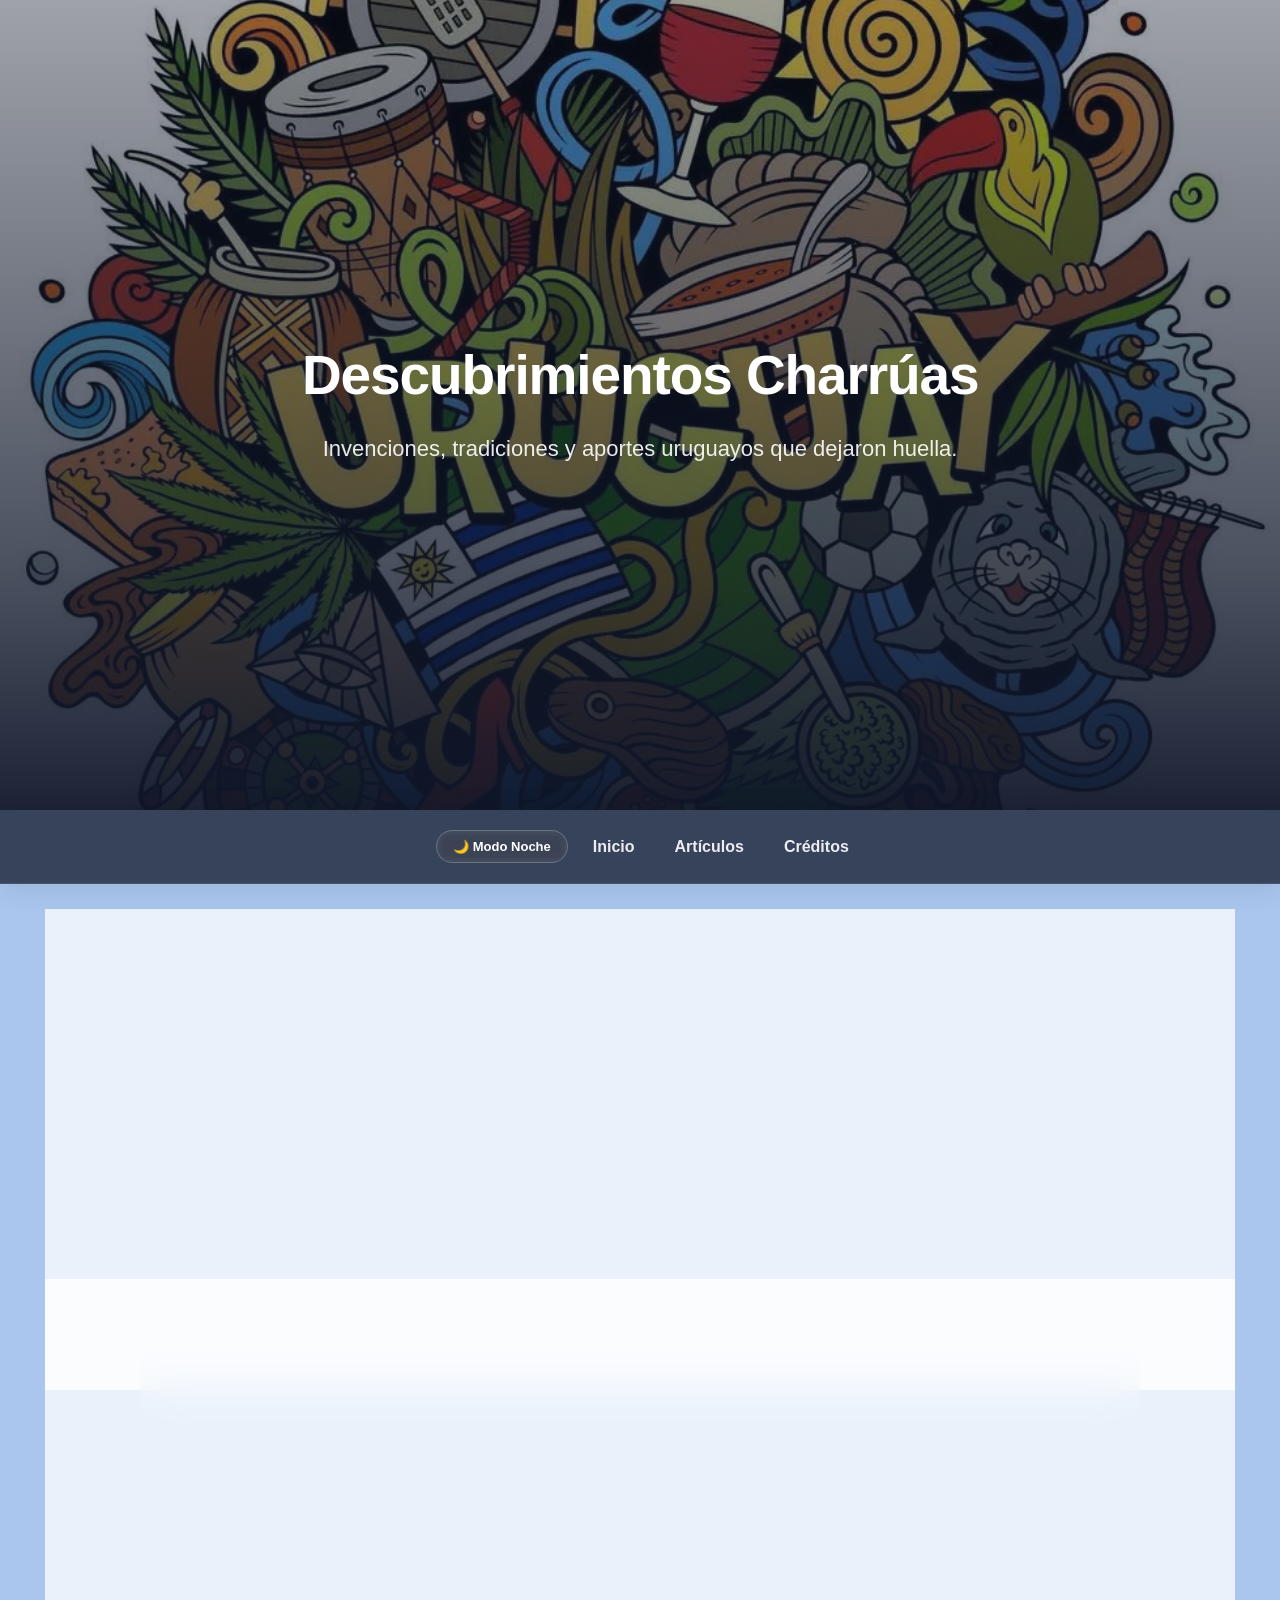
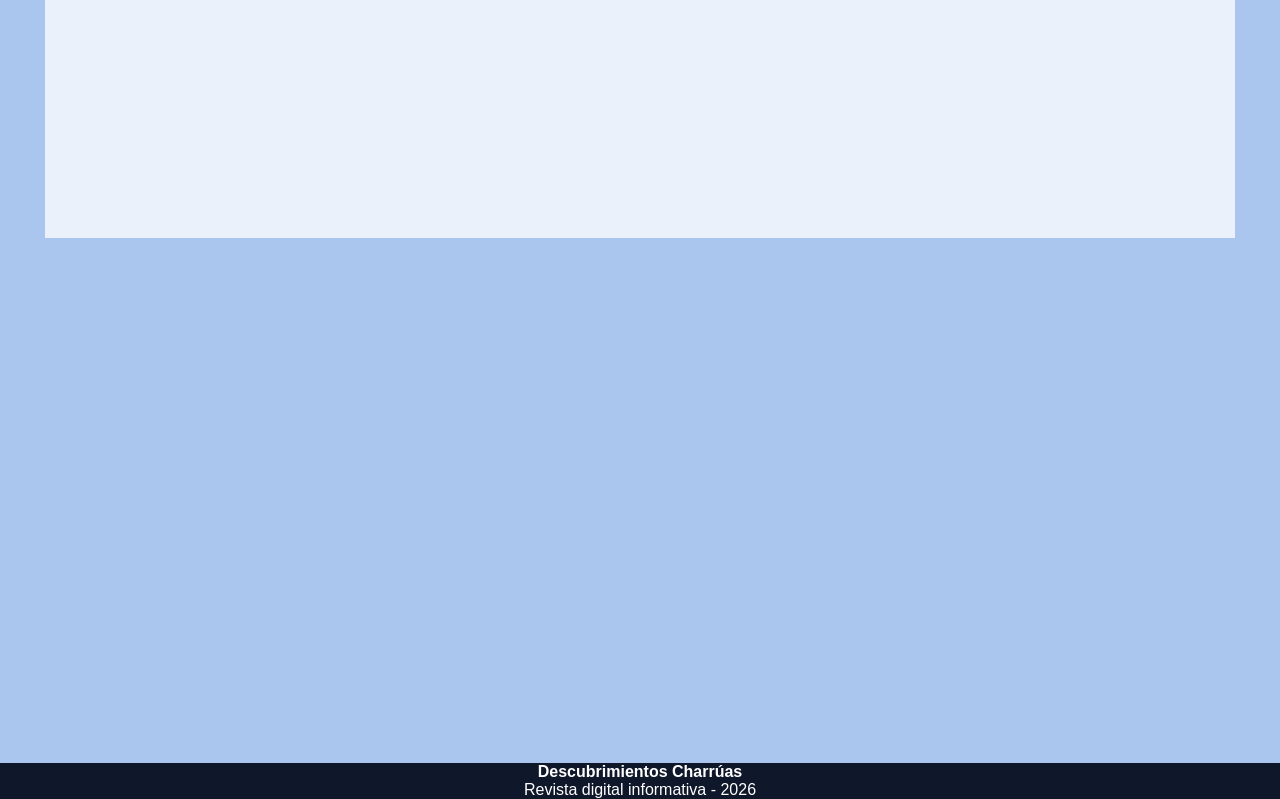
<file: index.html>
<!DOCTYPE html>
<html lang="es">
<head>
  <meta charset="UTF-8">
  <meta name="viewport" content="width=device-width, initial-scale=1.0">
  <title>Descubrimientos Charrúas</title>
  <link rel="stylesheet" href="style.css">
</head>
<body>

<header class="portada">
  <div class="oscuro">
    <h1>Descubrimientos Charrúas</h1>
    <p>Invenciones, tradiciones y aportes uruguayos que dejaron huella.</p>
  </div>
</header>

<nav>
  <button id="btn-modo">🌙 Modo Noche</button>
  <a href="#inicio">Inicio</a>
  <a href="#articulos">Artículos</a>
  <a href="#creditos">Créditos</a>
</nav>

<main id="inicio">

  <section class="presentacion">
    <h2>Revista digital</h2>
    <p>
      Uruguay es un país pequeño en territorio, pero grande en historia, cultura e innovación.
      En esta revista digital investigamos el origen de cuatro aportes vinculados a nuestra identidad:
      el SUN, el fútbol de salón, la vuelta olímpica y el chivito como símbolo de la gastronomía uruguaya.
    </p>
  </section>

  <section class="indice">
    <h2>Índice</h2>
    <ol>
      <li>El SUN: un invento uruguayo presente en muchos hogares.</li>
      <li>Fútbol de salón: un deporte nacido en Uruguay.</li>
      <li>La vuelta olímpica: una tradición uruguaya que recorrió el mundo.</li>
      <li>Gastronomía uruguaya: el origen del chivito.</li>
    </ol>
  </section>

  <section id="articulos" class="tarjetas">

    <article class="tarjeta">
      <img src="img/sun.jpeg" alt="Calentador de agua SUN">
      <div>
        <h2>El SUN</h2>
        <p>Un calentador de agua creado por el uruguayo Carlos Caggiani.</p>
        <a href="articulos/sun.html">Leer artículo</a>
      </div>
    </article>

    <article class="tarjeta">
      <img src="img/futbol.jpeg" alt="Fútbol de salón">
      <div>
        <h2>Fútbol de salón</h2>
        <p>Un deporte creado en Montevideo por Juan Carlos Ceriani.</p>
        <a href="articulos/futbol-salon.html">Leer artículo</a>
      </div>
    </article>

    <article class="tarjeta">
      <img src="img/olimpica.jpeg" alt="Vuelta olímpica">
      <div>
        <h2>La vuelta olímpica</h2>
        <p>Una celebración deportiva de origen uruguayo.</p>
        <a href="articulos/vuelta-olimpica.html">Leer artículo</a>
      </div>
    </article>

    <article class="tarjeta">
      <img src="img/chivito.jpeg" alt="Chivito uruguayo">
      <div>
        <h2>Gastronomía uruguaya</h2>
        <p>El origen del chivito, uno de los platos más representativos del país.</p>
        <a href="articulos/gastronomia.html">Leer artículo</a>
      </div>
    </article>

  </section>

</main>

<footer id="creditos">
  <p><strong>Descubrimientos Charrúas</strong></p>
  <p>Revista digital informativa - 2026</p>
</footer>

<script src="script.js"></script>
</body>
</html>
</file>
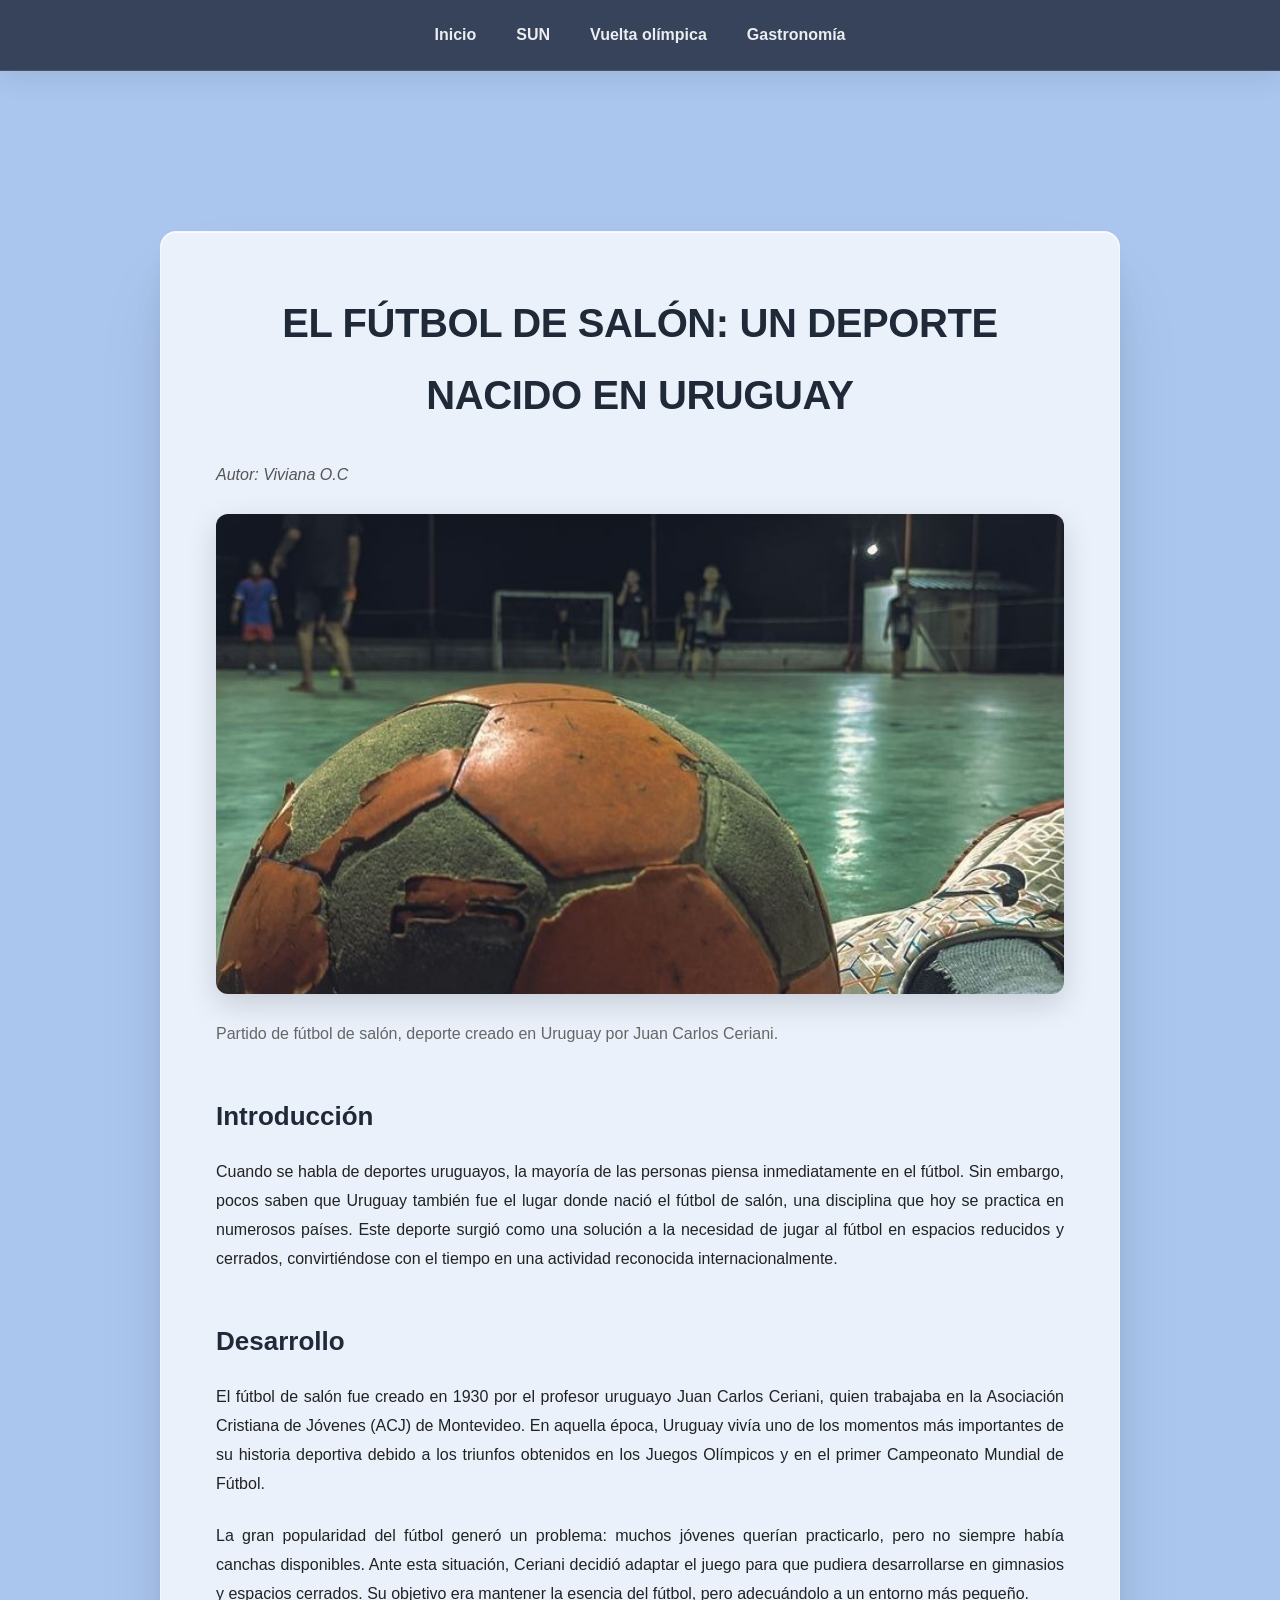
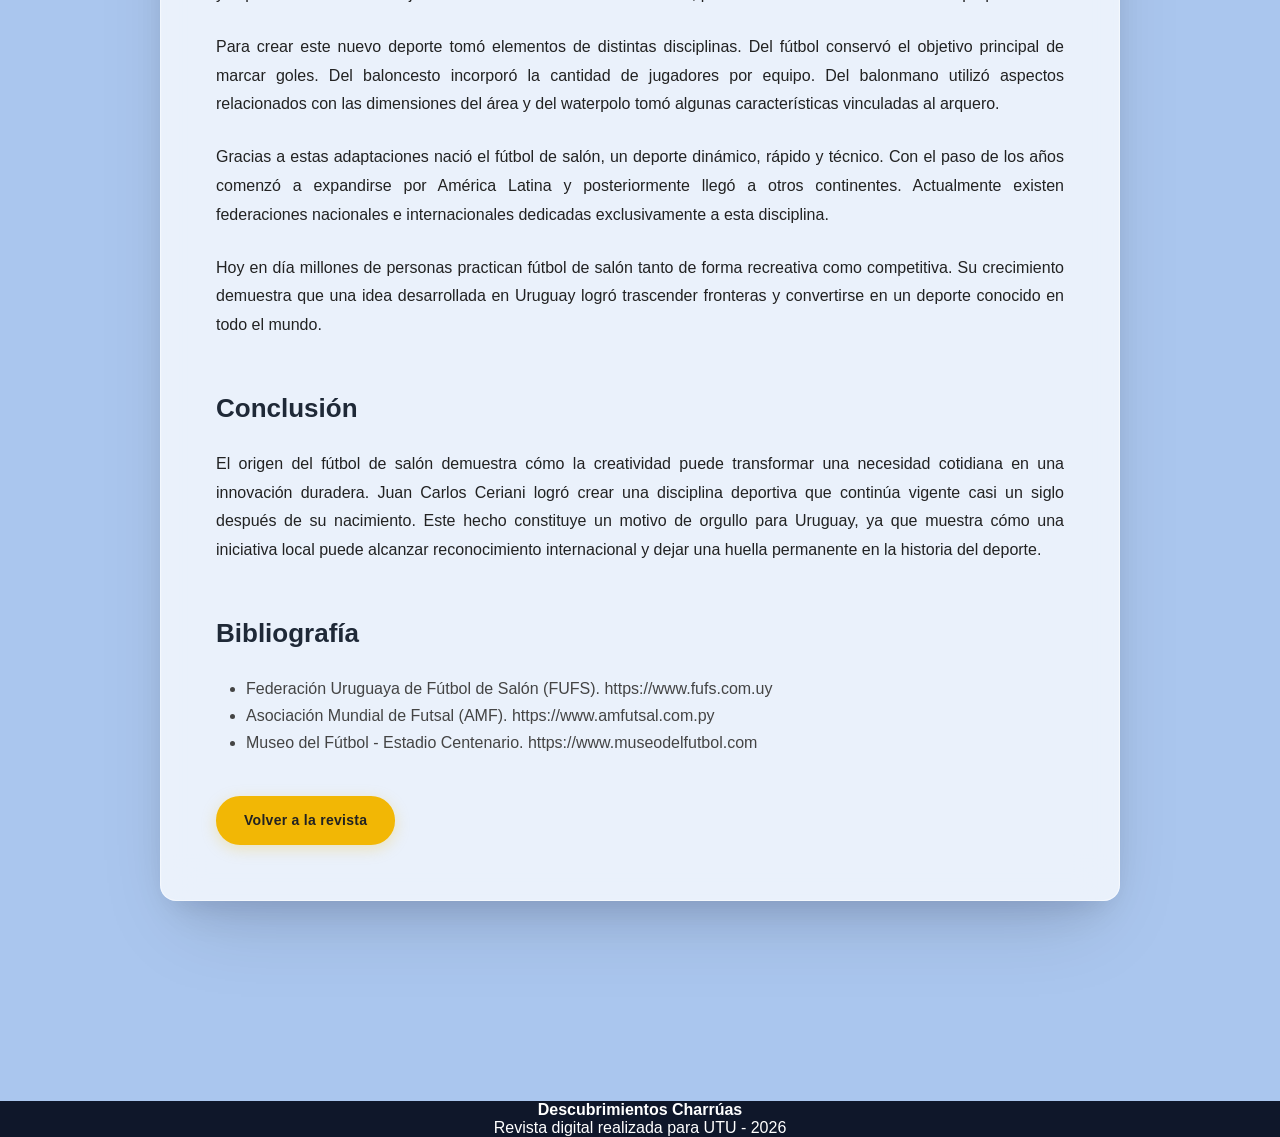
<file: articulos/futbol-salon.html>
<!DOCTYPE html>
<html lang="es">
<head>
  <meta charset="UTF-8">
  <meta name="viewport" content="width=device-width, initial-scale=1.0">
  <title>Fútbol de Salón - Descubrimientos Charrúas</title>
  <link rel="stylesheet" href="../style.css">
</head>
<body>

<nav>
  <a href="../index.html">Inicio</a>
  <a href="sun.html">SUN</a>
  <a href="vuelta-olimpica.html">Vuelta olímpica</a>
  <a href="gastronomia.html">Gastronomía</a>
</nav>

<main class="pagina-articulo">

<article class="articulo-completo">

<h1>EL FÚTBOL DE SALÓN: UN DEPORTE NACIDO EN URUGUAY</h1>

<p class="autor">
Autor: Viviana O.C
</p>

<img src="../img/futbol.jpeg" alt="Fútbol de salón" class="imagen-articulo">

<p class="pie-foto">
Partido de fútbol de salón, deporte creado en Uruguay por Juan Carlos Ceriani.
</p>

<h2>Introducción</h2>

<p>
Cuando se habla de deportes uruguayos, la mayoría de las personas piensa inmediatamente en el fútbol. Sin embargo, pocos saben que Uruguay también fue el lugar donde nació el fútbol de salón, una disciplina que hoy se practica en numerosos países. Este deporte surgió como una solución a la necesidad de jugar al fútbol en espacios reducidos y cerrados, convirtiéndose con el tiempo en una actividad reconocida internacionalmente.
</p>

<h2>Desarrollo</h2>

<p>
El fútbol de salón fue creado en 1930 por el profesor uruguayo Juan Carlos Ceriani, quien trabajaba en la Asociación Cristiana de Jóvenes (ACJ) de Montevideo. En aquella época, Uruguay vivía uno de los momentos más importantes de su historia deportiva debido a los triunfos obtenidos en los Juegos Olímpicos y en el primer Campeonato Mundial de Fútbol.
</p>

<p>
La gran popularidad del fútbol generó un problema: muchos jóvenes querían practicarlo, pero no siempre había canchas disponibles. Ante esta situación, Ceriani decidió adaptar el juego para que pudiera desarrollarse en gimnasios y espacios cerrados. Su objetivo era mantener la esencia del fútbol, pero adecuándolo a un entorno más pequeño.
</p>

<p>
Para crear este nuevo deporte tomó elementos de distintas disciplinas. Del fútbol conservó el objetivo principal de marcar goles. Del baloncesto incorporó la cantidad de jugadores por equipo. Del balonmano utilizó aspectos relacionados con las dimensiones del área y del waterpolo tomó algunas características vinculadas al arquero.
</p>

<p>
Gracias a estas adaptaciones nació el fútbol de salón, un deporte dinámico, rápido y técnico. Con el paso de los años comenzó a expandirse por América Latina y posteriormente llegó a otros continentes. Actualmente existen federaciones nacionales e internacionales dedicadas exclusivamente a esta disciplina.
</p>

<p>
Hoy en día millones de personas practican fútbol de salón tanto de forma recreativa como competitiva. Su crecimiento demuestra que una idea desarrollada en Uruguay logró trascender fronteras y convertirse en un deporte conocido en todo el mundo.
</p>

<h2>Conclusión</h2>

<p>
El origen del fútbol de salón demuestra cómo la creatividad puede transformar una necesidad cotidiana en una innovación duradera. Juan Carlos Ceriani logró crear una disciplina deportiva que continúa vigente casi un siglo después de su nacimiento. Este hecho constituye un motivo de orgullo para Uruguay, ya que muestra cómo una iniciativa local puede alcanzar reconocimiento internacional y dejar una huella permanente en la historia del deporte.
</p>

<h2>Bibliografía</h2>

<ul class="bibliografia">
<li>
Federación Uruguaya de Fútbol de Salón (FUFS).
https://www.fufs.com.uy
</li>

<li>
Asociación Mundial de Futsal (AMF).
https://www.amfutsal.com.py
</li>

<li>
Museo del Fútbol - Estadio Centenario.
https://www.museodelfutbol.com
</li>

</ul>

<a href="../index.html" class="volver">Volver a la revista</a>

</article>

</main>

<footer>
  <p><strong>Descubrimientos Charrúas</strong></p>
  <p>Revista digital realizada para UTU - 2026</p>
</footer>

</body>
</html>
</file>
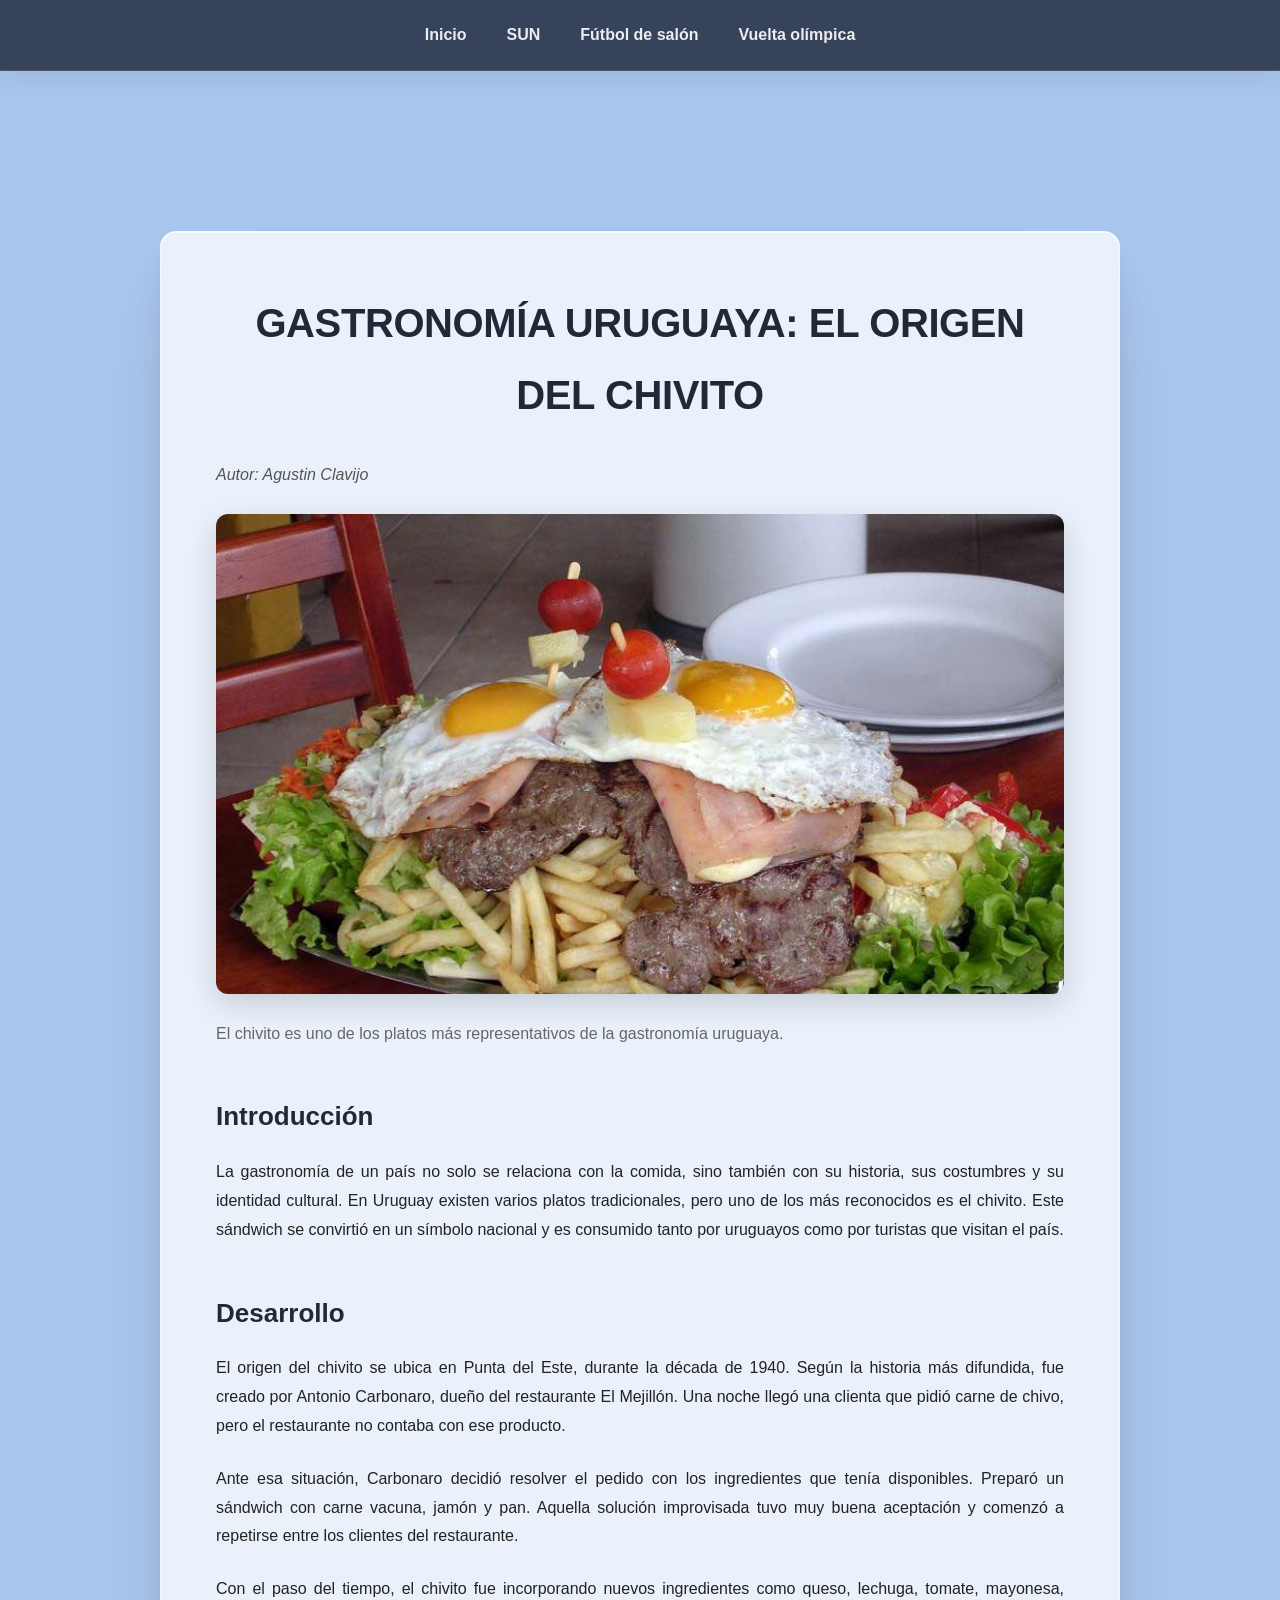
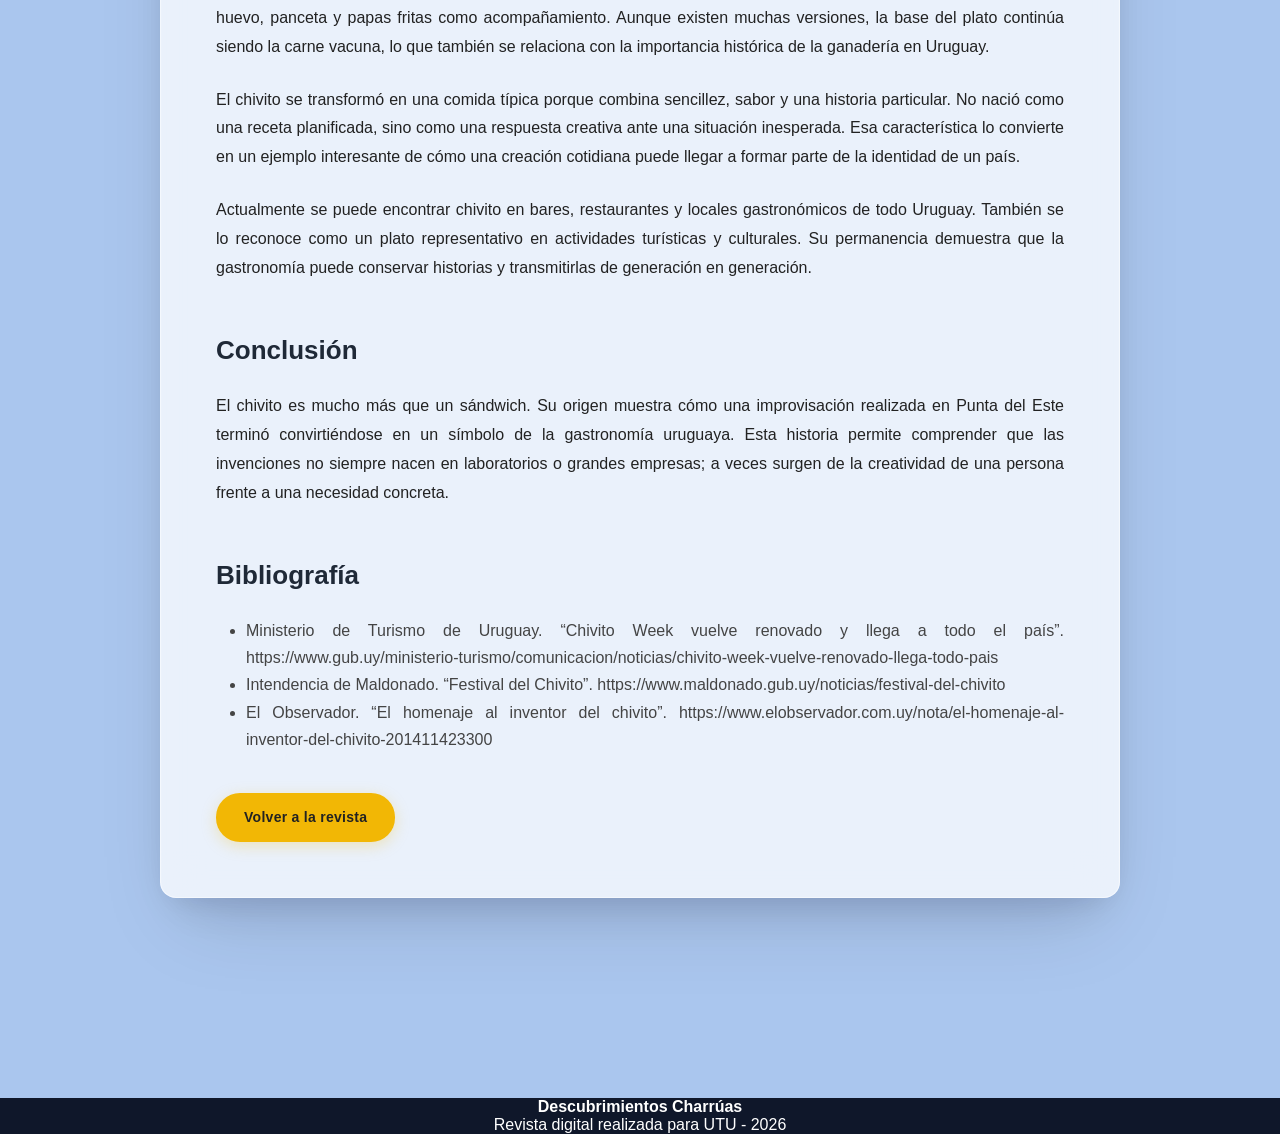
<file: articulos/gastronomia.html>
<!DOCTYPE html>
<html lang="es">
<head>
  <meta charset="UTF-8">
  <meta name="viewport" content="width=device-width, initial-scale=1.0">
  <title>Gastronomía Uruguaya - Descubrimientos Charrúas</title>
  <link rel="stylesheet" href="../style.css">
</head>
<body>

<nav>
  <a href="../index.html">Inicio</a>
  <a href="sun.html">SUN</a>
  <a href="futbol-salon.html">Fútbol de salón</a>
  <a href="vuelta-olimpica.html">Vuelta olímpica</a>
</nav>

<main class="pagina-articulo">

<article class="articulo-completo">

<h1>GASTRONOMÍA URUGUAYA: EL ORIGEN DEL CHIVITO</h1>

<p class="autor">
Autor: Agustin Clavijo
</p>

<img src="../img/chivito.jpeg" alt="Chivito uruguayo" class="imagen-articulo">

<p class="pie-foto">
El chivito es uno de los platos más representativos de la gastronomía uruguaya.
</p>

<h2>Introducción</h2>

<p>
La gastronomía de un país no solo se relaciona con la comida, sino también con su historia, sus costumbres y su identidad cultural. En Uruguay existen varios platos tradicionales, pero uno de los más reconocidos es el chivito. Este sándwich se convirtió en un símbolo nacional y es consumido tanto por uruguayos como por turistas que visitan el país.
</p>

<h2>Desarrollo</h2>

<p>
El origen del chivito se ubica en Punta del Este, durante la década de 1940. Según la historia más difundida, fue creado por Antonio Carbonaro, dueño del restaurante El Mejillón. Una noche llegó una clienta que pidió carne de chivo, pero el restaurante no contaba con ese producto.
</p>

<p>
Ante esa situación, Carbonaro decidió resolver el pedido con los ingredientes que tenía disponibles. Preparó un sándwich con carne vacuna, jamón y pan. Aquella solución improvisada tuvo muy buena aceptación y comenzó a repetirse entre los clientes del restaurante.
</p>

<p>
Con el paso del tiempo, el chivito fue incorporando nuevos ingredientes como queso, lechuga, tomate, mayonesa, huevo, panceta y papas fritas como acompañamiento. Aunque existen muchas versiones, la base del plato continúa siendo la carne vacuna, lo que también se relaciona con la importancia histórica de la ganadería en Uruguay.
</p>

<p>
El chivito se transformó en una comida típica porque combina sencillez, sabor y una historia particular. No nació como una receta planificada, sino como una respuesta creativa ante una situación inesperada. Esa característica lo convierte en un ejemplo interesante de cómo una creación cotidiana puede llegar a formar parte de la identidad de un país.
</p>

<p>
Actualmente se puede encontrar chivito en bares, restaurantes y locales gastronómicos de todo Uruguay. También se lo reconoce como un plato representativo en actividades turísticas y culturales. Su permanencia demuestra que la gastronomía puede conservar historias y transmitirlas de generación en generación.
</p>

<h2>Conclusión</h2>

<p>
El chivito es mucho más que un sándwich. Su origen muestra cómo una improvisación realizada en Punta del Este terminó convirtiéndose en un símbolo de la gastronomía uruguaya. Esta historia permite comprender que las invenciones no siempre nacen en laboratorios o grandes empresas; a veces surgen de la creatividad de una persona frente a una necesidad concreta.
</p>

<h2>Bibliografía</h2>

<ul class="bibliografia">

<li>
Ministerio de Turismo de Uruguay. “Chivito Week vuelve renovado y llega a todo el país”.
https://www.gub.uy/ministerio-turismo/comunicacion/noticias/chivito-week-vuelve-renovado-llega-todo-pais
</li>

<li>
Intendencia de Maldonado. “Festival del Chivito”.
https://www.maldonado.gub.uy/noticias/festival-del-chivito
</li>

<li>
El Observador. “El homenaje al inventor del chivito”.
https://www.elobservador.com.uy/nota/el-homenaje-al-inventor-del-chivito-201411423300
</li>

</ul>

<a href="../index.html" class="volver">Volver a la revista</a>

</article>

</main>

<footer>
  <p><strong>Descubrimientos Charrúas</strong></p>
  <p>Revista digital realizada para UTU - 2026</p>
</footer>

</body>
</html>
</file>
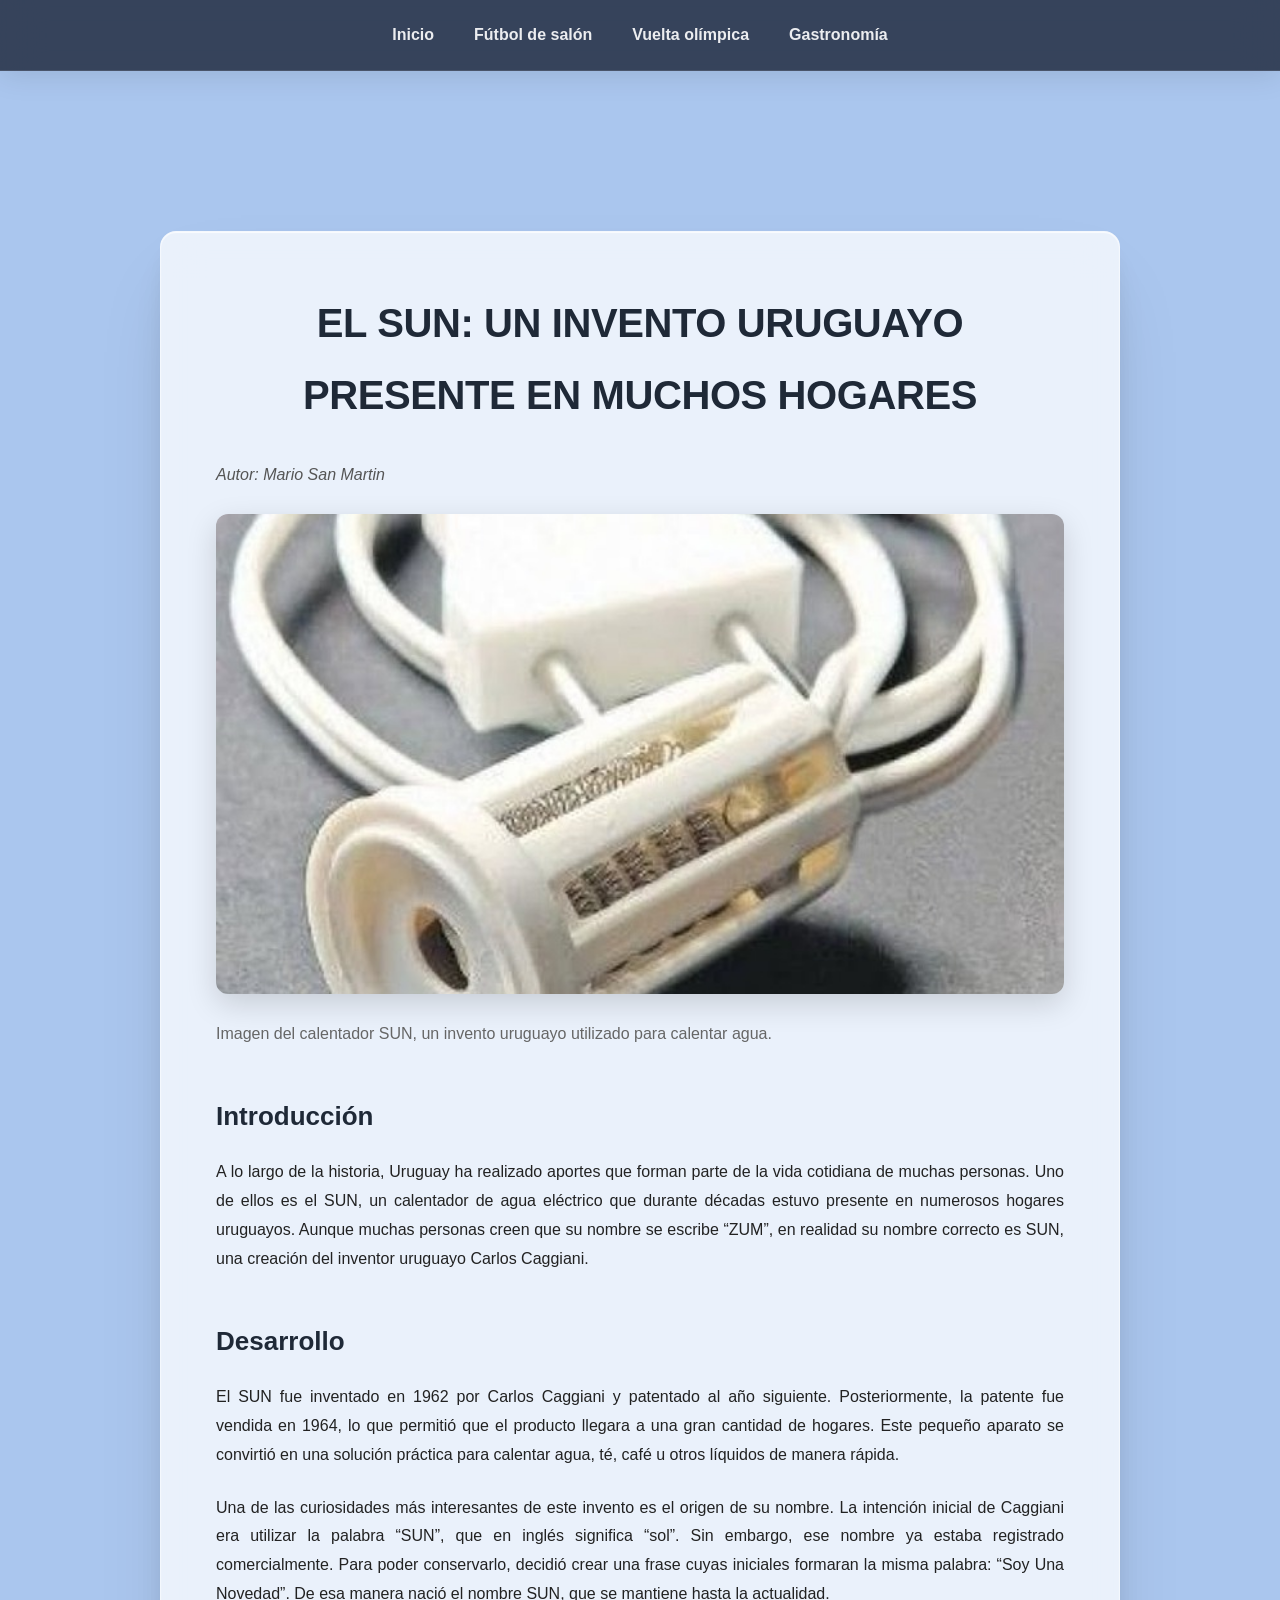
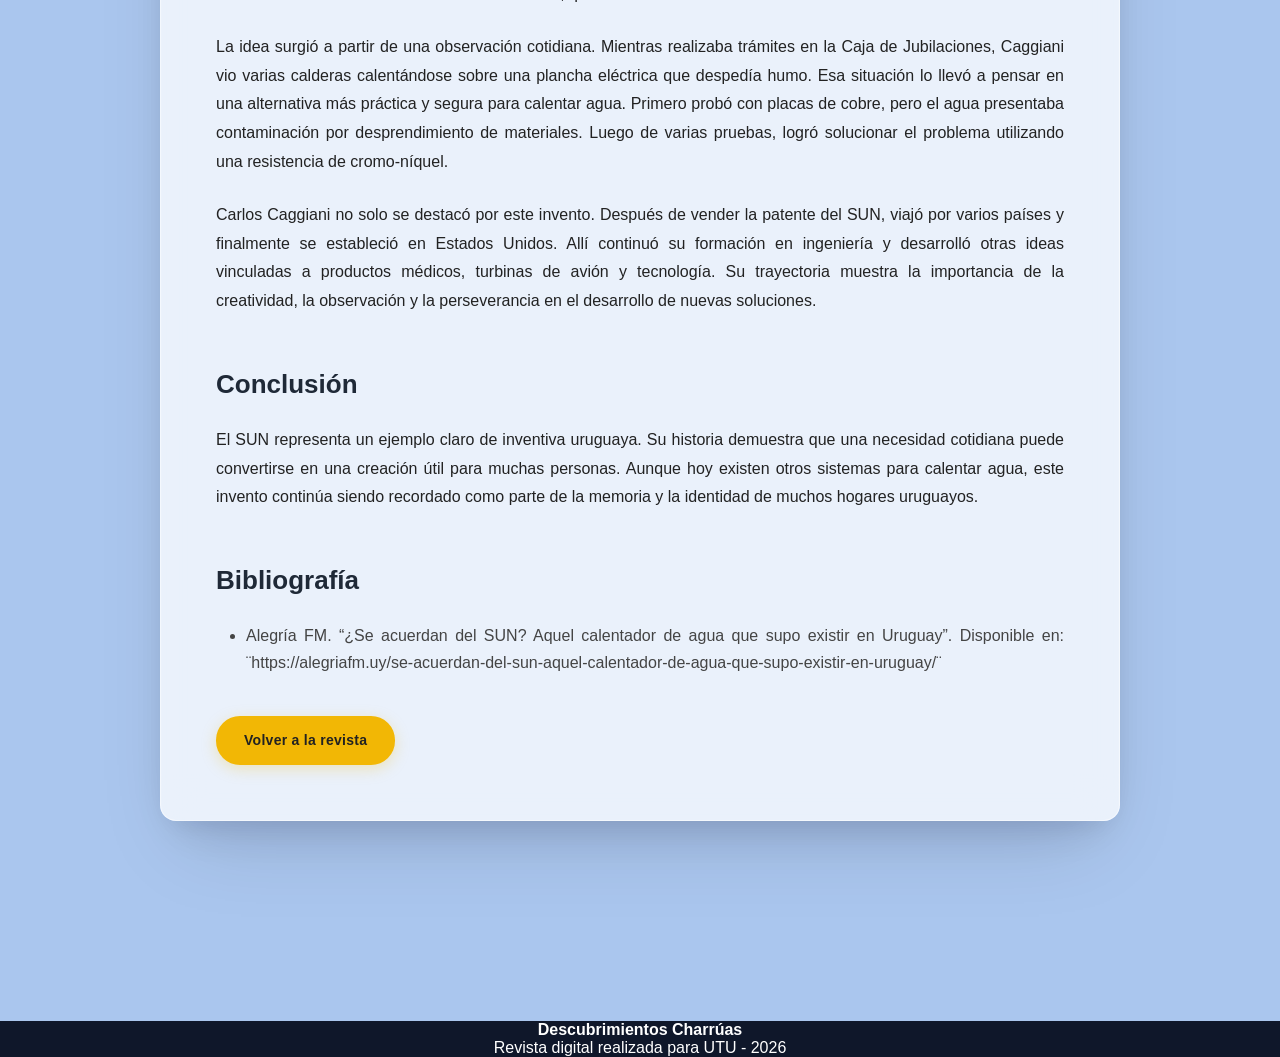
<file: articulos/sun.html>
<!DOCTYPE html>
<html lang="es">
<head>
  <meta charset="UTF-8">
  <meta name="viewport" content="width=device-width, initial-scale=1.0">
  <title>El SUN - Descubrimientos Charrúas</title>
  <link rel="stylesheet" href="../style.css">
</head>
<body>

<nav>
  <a href="../index.html">Inicio</a>
  <a href="futbol-salon.html">Fútbol de salón</a>
  <a href="vuelta-olimpica.html">Vuelta olímpica</a>
  <a href="gastronomia.html">Gastronomía</a>
</nav>

<main class="pagina-articulo">

  <article class="articulo-completo">

    <h1>EL SUN: UN INVENTO URUGUAYO PRESENTE EN MUCHOS HOGARES</h1>

    <p class="autor">Autor: Mario San Martin</p>

    <img src="../img/sun.jpeg" alt="Calentador de agua SUN" class="imagen-articulo">

    <p class="pie-foto">
      Imagen del calentador SUN, un invento uruguayo utilizado para calentar agua.
    </p>

    <h2>Introducción</h2>
    <p>
      A lo largo de la historia, Uruguay ha realizado aportes que forman parte de la vida cotidiana
      de muchas personas. Uno de ellos es el SUN, un calentador de agua eléctrico que durante décadas
      estuvo presente en numerosos hogares uruguayos. Aunque muchas personas creen que su nombre se
      escribe “ZUM”, en realidad su nombre correcto es SUN, una creación del inventor uruguayo
      Carlos Caggiani.
    </p>

    <h2>Desarrollo</h2>
    <p>
      El SUN fue inventado en 1962 por Carlos Caggiani y patentado al año siguiente. Posteriormente,
      la patente fue vendida en 1964, lo que permitió que el producto llegara a una gran cantidad
      de hogares. Este pequeño aparato se convirtió en una solución práctica para calentar agua, té,
      café u otros líquidos de manera rápida.
    </p>

    <p>
      Una de las curiosidades más interesantes de este invento es el origen de su nombre. La intención
      inicial de Caggiani era utilizar la palabra “SUN”, que en inglés significa “sol”. Sin embargo,
      ese nombre ya estaba registrado comercialmente. Para poder conservarlo, decidió crear una frase
      cuyas iniciales formaran la misma palabra: “Soy Una Novedad”. De esa manera nació el nombre SUN,
      que se mantiene hasta la actualidad.
    </p>

    <p>
      La idea surgió a partir de una observación cotidiana. Mientras realizaba trámites en la Caja de
      Jubilaciones, Caggiani vio varias calderas calentándose sobre una plancha eléctrica que despedía
      humo. Esa situación lo llevó a pensar en una alternativa más práctica y segura para calentar agua.
      Primero probó con placas de cobre, pero el agua presentaba contaminación por desprendimiento de
      materiales. Luego de varias pruebas, logró solucionar el problema utilizando una resistencia de
      cromo-níquel.
    </p>

    <p>
      Carlos Caggiani no solo se destacó por este invento. Después de vender la patente del SUN, viajó
      por varios países y finalmente se estableció en Estados Unidos. Allí continuó su formación en
      ingeniería y desarrolló otras ideas vinculadas a productos médicos, turbinas de avión y tecnología.
      Su trayectoria muestra la importancia de la creatividad, la observación y la perseverancia en el
      desarrollo de nuevas soluciones.
    </p>

    <h2>Conclusión</h2>
    <p>
      El SUN representa un ejemplo claro de inventiva uruguaya. Su historia demuestra que una necesidad
      cotidiana puede convertirse en una creación útil para muchas personas. Aunque hoy existen otros
      sistemas para calentar agua, este invento continúa siendo recordado como parte de la memoria y la
      identidad de muchos hogares uruguayos.
    </p>

    <h2>Bibliografía</h2>
    <ul class="bibliografia">
      <li>
        Alegría FM. “¿Se acuerdan del SUN? Aquel calentador de agua que supo existir en Uruguay”.
        Disponible en: ¨https://alegriafm.uy/se-acuerdan-del-sun-aquel-calentador-de-agua-que-supo-existir-en-uruguay/¨
      </li>
    </ul>

    <a href="../index.html" class="volver">Volver a la revista</a>

  </article>

</main>

<footer>
  <p><strong>Descubrimientos Charrúas</strong></p>
  <p>Revista digital realizada para UTU - 2026</p>
</footer>

</body>
</html>
</file>
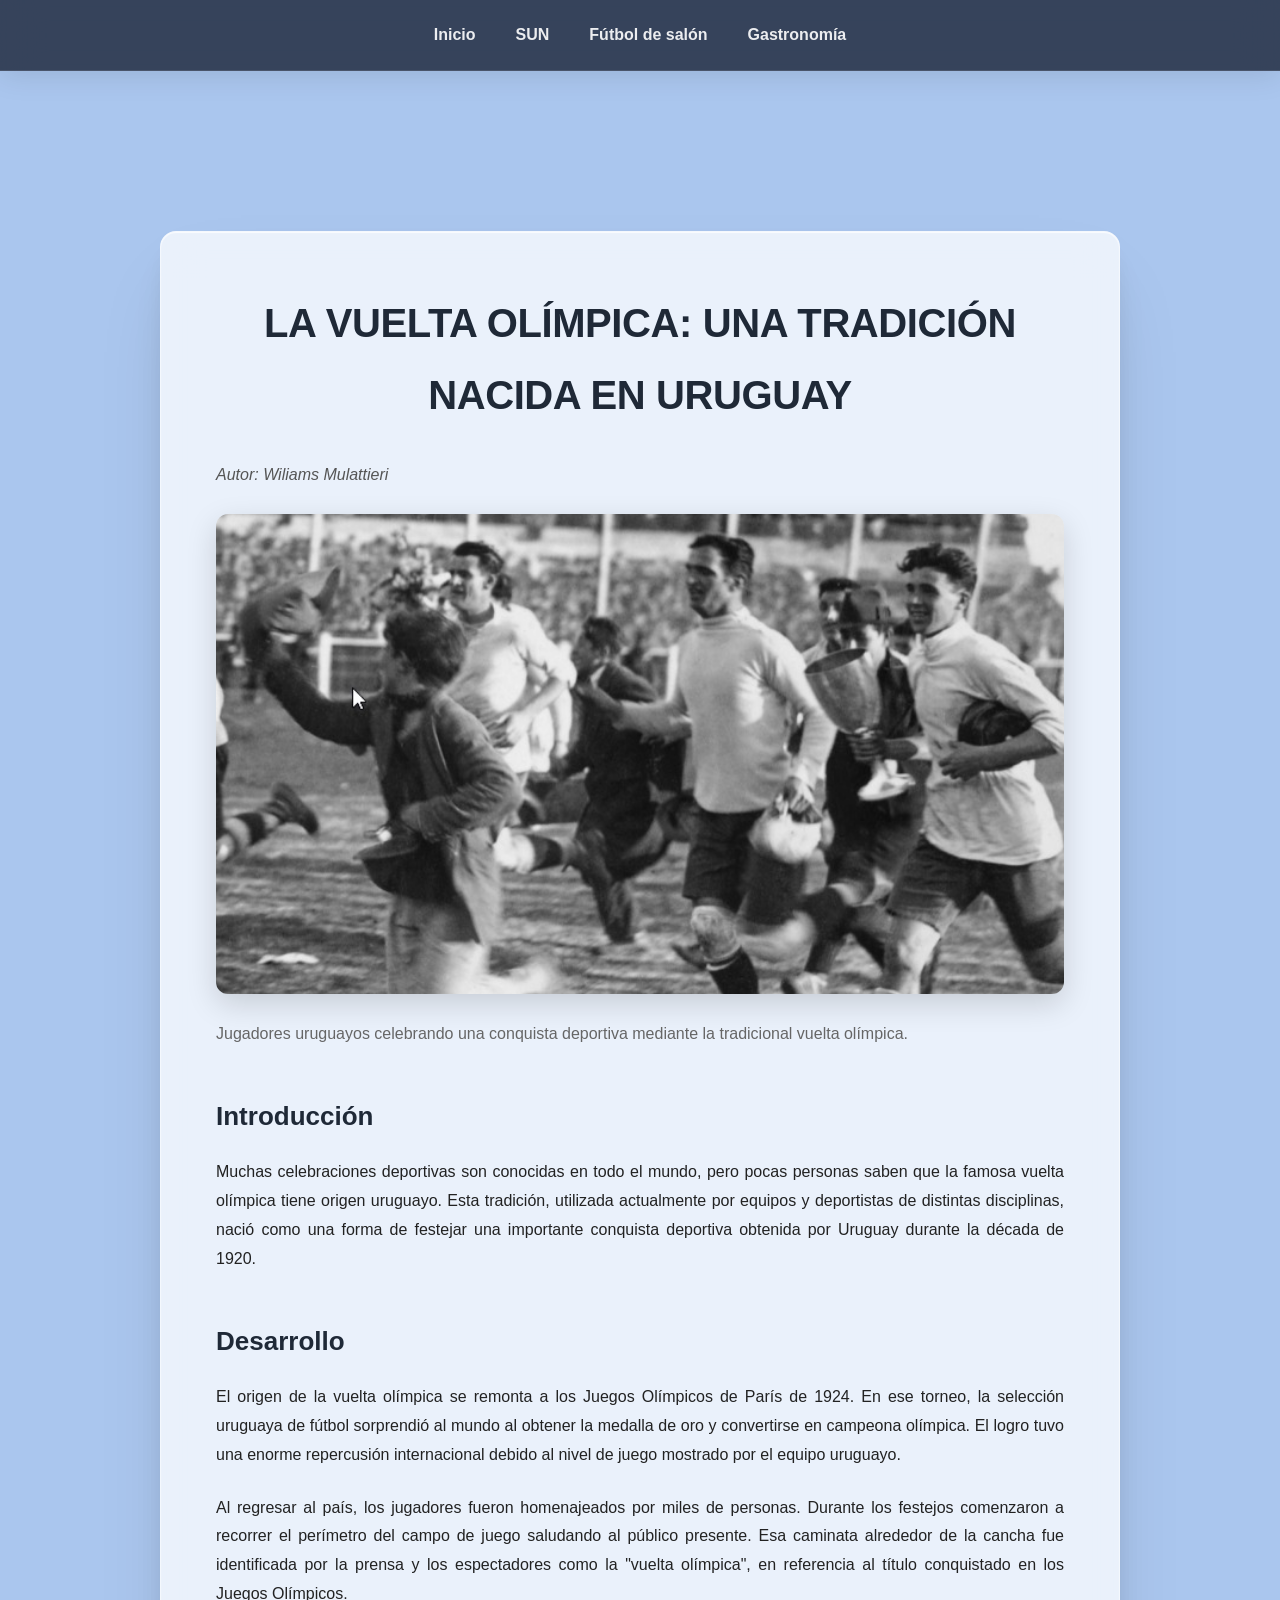
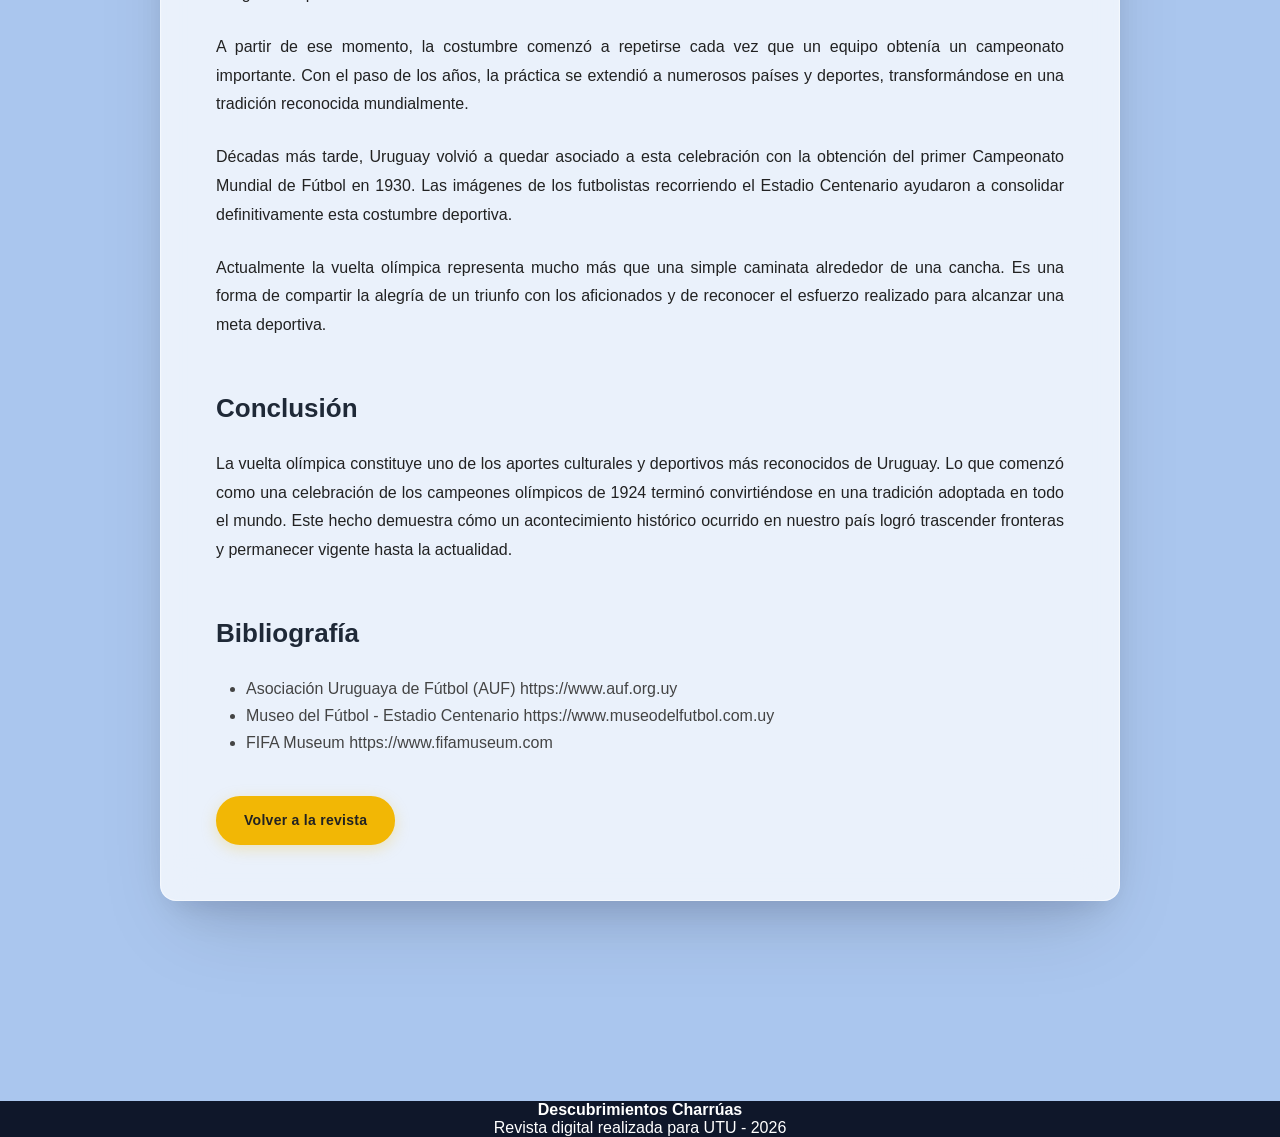
<file: articulos/vuelta-olimpica.html>
<!DOCTYPE html>
<html lang="es">
<head>
    <meta charset="UTF-8">
    <meta name="viewport" content="width=device-width, initial-scale=1.0">
    <title>La Vuelta Olímpica</title>
    <link rel="stylesheet" href="../style.css">
</head>
<body>

<nav>
    <a href="../index.html">Inicio</a>
    <a href="sun.html">SUN</a>
    <a href="futbol-salon.html">Fútbol de salón</a>
    <a href="gastronomia.html">Gastronomía</a>
</nav>

<main class="pagina-articulo">

<article class="articulo-completo">

<h1>LA VUELTA OLÍMPICA: UNA TRADICIÓN NACIDA EN URUGUAY</h1>

<p class="autor">
Autor: Wiliams Mulattieri
</p>

<img src="../img/olimpica.jpeg" alt="Vuelta Olímpica" class="imagen-articulo">

<p class="pie-foto">
Jugadores uruguayos celebrando una conquista deportiva mediante la tradicional vuelta olímpica.
</p>

<h2>Introducción</h2>

<p>
Muchas celebraciones deportivas son conocidas en todo el mundo, pero pocas personas saben que la famosa vuelta olímpica tiene origen uruguayo. Esta tradición, utilizada actualmente por equipos y deportistas de distintas disciplinas, nació como una forma de festejar una importante conquista deportiva obtenida por Uruguay durante la década de 1920.
</p>

<h2>Desarrollo</h2>

<p>
El origen de la vuelta olímpica se remonta a los Juegos Olímpicos de París de 1924. En ese torneo, la selección uruguaya de fútbol sorprendió al mundo al obtener la medalla de oro y convertirse en campeona olímpica. El logro tuvo una enorme repercusión internacional debido al nivel de juego mostrado por el equipo uruguayo.
</p>

<p>
Al regresar al país, los jugadores fueron homenajeados por miles de personas. Durante los festejos comenzaron a recorrer el perímetro del campo de juego saludando al público presente. Esa caminata alrededor de la cancha fue identificada por la prensa y los espectadores como la "vuelta olímpica", en referencia al título conquistado en los Juegos Olímpicos.
</p>

<p>
A partir de ese momento, la costumbre comenzó a repetirse cada vez que un equipo obtenía un campeonato importante. Con el paso de los años, la práctica se extendió a numerosos países y deportes, transformándose en una tradición reconocida mundialmente.
</p>

<p>
Décadas más tarde, Uruguay volvió a quedar asociado a esta celebración con la obtención del primer Campeonato Mundial de Fútbol en 1930. Las imágenes de los futbolistas recorriendo el Estadio Centenario ayudaron a consolidar definitivamente esta costumbre deportiva.
</p>

<p>
Actualmente la vuelta olímpica representa mucho más que una simple caminata alrededor de una cancha. Es una forma de compartir la alegría de un triunfo con los aficionados y de reconocer el esfuerzo realizado para alcanzar una meta deportiva.
</p>

<h2>Conclusión</h2>

<p>
La vuelta olímpica constituye uno de los aportes culturales y deportivos más reconocidos de Uruguay. Lo que comenzó como una celebración de los campeones olímpicos de 1924 terminó convirtiéndose en una tradición adoptada en todo el mundo. Este hecho demuestra cómo un acontecimiento histórico ocurrido en nuestro país logró trascender fronteras y permanecer vigente hasta la actualidad.
</p>

<h2>Bibliografía</h2>

<ul class="bibliografia">

<li>
Asociación Uruguaya de Fútbol (AUF)
https://www.auf.org.uy
</li>

<li>
Museo del Fútbol - Estadio Centenario
https://www.museodelfutbol.com.uy
</li>

<li>
FIFA Museum
https://www.fifamuseum.com
</li>

</ul>

<a href="../index.html" class="volver">Volver a la revista</a>

</article>

</main>

<footer>
    <p><strong>Descubrimientos Charrúas</strong></p>
    <p>Revista digital realizada para UTU - 2026</p>
</footer>

</body>
</html>
</file>
<file: style.css>
* {
  margin: 0;
  padding: 0;
  box-sizing: border-box;
}

body {
  font-family: Arial, sans-serif;
  background-color: #aac6ee;
  color: #222;
  text-rendering: optimizeLegibility;
  -webkit-font-smoothing: antialiased;
  transition: background-color 0.4s cubic-bezier(0.16, 1, 0.3, 1), color 0.4s cubic-bezier(0.16, 1, 0.3, 1);
}

/* ==========================================================================
   MUTACIÓN DE VARIABLES Y BASES EN MODO NOCHE
   ========================================================================== */
body.modo-noche {
  background-color: #0b1329;
  color: #f3f4f6;
}

.portada {
  height: 90vh;
  background-image: url("img/portada.jpeg");
  background-size: cover;
  background-position: center;
  position: relative;
}

.oscuro {
  height: 100%;
  background: linear-gradient(
    180deg,
    rgba(15, 23, 42, 0.4) 0%,
    rgba(15, 23, 42, 0.75) 70%,
    rgba(15, 23, 42, 0.95) 100%
  );
  display: flex;
  flex-direction: column;
  justify-content: center;
  align-items: center;
  color: white;
  text-align: center;
  padding: 40px;
}

body.modo-noche .oscuro {
  background: linear-gradient(
    180deg,
    rgba(3, 7, 18, 0.2) 0%,
    rgba(11, 19, 41, 0.8) 70%,
    #0b1329 100%
  );
}

.oscuro h1 {
  font-size: 55px;
  margin-bottom: 24px;
  font-weight: 800;
  letter-spacing: -0.02em;
  animation: aparecer 1.4s cubic-bezier(0.16, 1, 0.3, 1) forwards;
  will-change: transform, opacity;
}

.oscuro p {
  font-size: 22px;
  max-width: 700px;
  opacity: 0.9;
  line-height: 1.6;
  animation: aparecer 1.6s cubic-bezier(0.16, 1, 0.3, 1) both;
  animation-delay: 0.15s;
}

/* ==========================================================================
   NAVEGACIÓN (SOPORTE PARA BOTÓN DE MODO ALTERNABLE)
   ========================================================================== */
nav {
  background-color: rgba(15, 23, 42, 0.75);
  backdrop-filter: blur(20px);
  -webkit-backdrop-filter: blur(20px);
  text-align: center;
  padding: 20px;
  position: sticky;
  top: 0;
  z-index: 100;
  border-bottom: 1px solid rgba(255, 255, 255, 0.1);
  box-shadow: 0 4px 30px rgba(0, 0, 0, 0.1);
  display: flex;
  justify-content: center;
  align-items: center;
  gap: 10px;
}

body.modo-noche nav {
  background-color: rgba(11, 19, 41, 0.8);
  border-bottom: 1px solid rgba(255, 255, 255, 0.05);
}

nav a {
  color: white;
  text-decoration: none;
  margin: 0 15px;
  font-weight: bold;
  position: relative;
  display: inline-block;
  padding: 6px 0;
  opacity: 0.9;
  transition: opacity 0.3s ease;
}

nav a:hover {
  opacity: 1;
}

nav a::after {
  content: '';
  position: absolute;
  bottom: 0;
  left: 0;
  width: 100%;
  height: 2px;
  background-color: #f2b705;
  transform: scaleX(0);
  transform-origin: right;
  transition: transform 0.4s cubic-bezier(0.16, 1, 0.3, 1);
}

nav a:hover::after {
  transform: scaleX(1);
  transform-origin: left;
}

/* BOTÓN DEL INTERRUPTOR MODO DÍA / NOCHE (Estilo UI Premium) */
#btn-modo {
  background-color: rgba(255, 255, 255, 0.15);
  border: 1px solid rgba(255, 255, 255, 0.2);
  color: white;
  padding: 8px 16px;
  border-radius: 20px;
  font-weight: bold;
  font-size: 13px;
  cursor: pointer;
  margin-left: 20px;
  display: inline-flex;
  align-items: center;
  gap: 6px;
  transition: background-color 0.3s ease, transform 0.2s ease;
  backdrop-filter: blur(5px);
}

#btn-modo:hover {
  background-color: rgba(255, 255, 255, 0.25);
  transform: translateY(-1px);
}

body.modo-noche #btn-modo {
  background-color: #f2b705;
  color: #222;
  border-color: #f2b705;
}

/* ==========================================================================
   SECCIONES CON EFECTO GLASSMOPHISM EVOLUTIVO
   ========================================================================== */
.presentacion,
.indice,
.articulo-completo {
  max-width: 1000px;
  margin: 80px auto;
  background-color: rgba(255, 255, 255, 0.75);
  backdrop-filter: blur(20px);
  -webkit-backdrop-filter: blur(20px);
  padding: 55px;
  border-radius: 16px;
  line-height: 1.8;
  
  box-shadow: 
    0 10px 30px -10px rgba(15, 23, 42, 0.08),
    0 20px 50px -15px rgba(15, 23, 42, 0.12),
    0 40px 80px -25px rgba(15, 23, 42, 0.15),
    inset 0 1px 1px rgba(255, 255, 255, 0.8);
  
  border: 1px solid rgba(255, 255, 255, 0.5);
  text-align: justify;
  transition: background-color 0.4s ease, border-color 0.4s ease, box-shadow 0.4s ease;
}

body.modo-noche .presentacion,
body.modo-noche .indice,
body.modo-noche .articulo-completo {
  background-color: rgba(30, 41, 59, 0.45);
  border: 1px solid rgba(255, 255, 255, 0.08);
  box-shadow: 
    0 10px 40px -10px rgba(0, 0, 0, 0.5),
    inset 0 1px 0px rgba(255, 255, 255, 0.05);
}

.presentacion h2,
.indice h2,
.articulo-completo h1 {
  text-align: center;
  margin-bottom: 35px;
  color: #1f2937;
  font-size: 32px;
  font-weight: 700;
  letter-spacing: -0.01em;
  transition: color 0.4s ease;
}

body.modo-noche .presentacion h2,
body.modo-noche .indice h2,
body.modo-noche .articulo-completo h1,
body.modo-noche .articulo-completo h2 {
  color: #f3f4f6;
}

.indice ol {
  margin-left: 35px;
}

.indice li {
  margin-bottom: 12px;
}

/* ==========================================================================
   TARJETAS CON EFECTO CRISTAL 3D FLIP COMPATIBLES
   ========================================================================== */
.tarjetas {
  max-width: 1200px;
  margin: 80px auto;
  display: flex;
  flex-wrap: wrap;
  gap: 32px;
  justify-content: center;
  padding: 20px;
  perspective: 1500px;
}

.tarjeta {
  width: calc(25% - 24px);
  min-width: 260px;
  height: 440px;
  position: relative;
  background-color: transparent;
  transform-style: preserve-3d;
  transition: transform 0.8s cubic-bezier(0.16, 1, 0.3, 1);
}

.tarjeta:hover {
  transform: rotateY(180deg);
}

.tarjeta img,
.tarjeta div {
  position: absolute;
  inset: 0;
  width: 100%;
  height: 100%;
  border-radius: 16px;
  backface-visibility: hidden;
  -webkit-backface-visibility: hidden;
}

.tarjeta img {
  object-fit: cover;
  z-index: 2;
  transform: rotateY(0deg);
  background: linear-gradient(135deg, rgba(255, 255, 255, 0.1), rgba(255, 255, 255, 0.03));
  border: 1px solid rgba(255, 255, 255, 0.25);
  box-shadow: 
    0 10px 30px -10px rgba(15, 23, 42, 0.15),
    0 25px 50px -15px rgba(15, 23, 42, 0.2);
}

.tarjeta::before {
  content: '';
  position: absolute;
  inset: 0;
  border-radius: 16px;
  background: linear-gradient(
    135deg,
    rgba(255, 255, 255, 0.2) 0%,
    rgba(255, 255, 255, 0) 55%,
    rgba(0, 0, 0, 0.05) 100%
  );
  z-index: 3;
  pointer-events: none;
  backface-visibility: hidden;
  -webkit-backface-visibility: hidden;
  border: 1px solid rgba(255, 255, 255, 0.3);
}

body.modo-noche .tarjeta::before {
  border: 1px solid rgba(255, 255, 255, 0.1);
  background: linear-gradient(135deg, rgba(255, 255, 255, 0.05) 0%, rgba(0, 0, 0, 0.4) 100%);
}

.tarjeta div {
  background-color: rgba(255, 255, 255, 0.85);
  backdrop-filter: blur(25px);
  -webkit-backdrop-filter: blur(25px);
  border: 1px solid rgba(255, 255, 255, 0.6);
  padding: 32px 24px;
  text-align: center;
  display: flex;
  flex-direction: column;
  justify-content: space-between;
  align-items: center;
  z-index: 1;
  transform: rotateY(180deg);
  box-shadow: 
    0 15px 35px -10px rgba(15, 23, 42, 0.2),
    0 30px 60px -15px rgba(15, 23, 42, 0.25),
    inset 0 1px 0 rgba(255, 255, 255, 0.5);
  transition: background-color 0.4s ease, border-color 0.4s ease;
}

body.modo-noche .tarjeta div {
  background-color: rgba(30, 41, 59, 0.85);
  border: 1px solid rgba(255, 255, 255, 0.08);
  box-shadow: 0 20px 50px rgba(0, 0, 0, 0.4);
}

.tarjeta h2 {
  color: #1f2937;
  margin-bottom: 10px;
  font-size: 22px;
  font-weight: 700;
  line-height: 1.3;
}

body.modo-noche .tarjeta h2 {
  color: #f3f4f6;
}

.tarjeta p {
  margin-bottom: 20px;
  line-height: 1.6;
  color: #4a4a4a;
  font-size: 15px;
  overflow: hidden;
}

body.modo-noche .tarjeta p {
  color: #9ca3af;
}

.tarjeta a {
  display: inline-flex;
  align-items: center;
  justify-content: center;
  background-color: #f2b705;
  color: #222;
  text-decoration: none;
  padding: 12px 28px;
  border-radius: 24px;
  font-weight: bold;
  font-size: 14px;
  letter-spacing: 0.02em;
  box-shadow: 0 4px 15px rgba(242, 183, 5, 0.35);
  transition: background-color 0.3s ease, color 0.3s ease, transform 0.3s cubic-bezier(0.16, 1, 0.3, 1), box-shadow 0.3s ease;
  transform: translateZ(30px);
}

.tarjeta a:hover {
  background-color: #1f2937;
  color: white;
  transform: translateZ(30px) translateY(-2px);
  box-shadow: 0 8px 20px rgba(0, 0, 0, 0.3);
}

body.modo-noche .tarjeta a:hover {
  background-color: white;
  color: #111827;
}

a:focus-visible,
.volver:focus-visible {
  outline: 3px solid #f2b705;
  outline-offset: 4px;
}

/* ==========================================================================
   VISTA DE ARTÍCULO INTERNO
   ========================================================================== */
.pagina-articulo {
  max-width: 1000px;
  margin: 60px auto;
  padding: 20px;
}

.articulo-completo h1 {
  font-size: 40px;
  margin-bottom: 30px;
}

.autor {
  text-align: right;
  font-style: italic;
  color: #555;
  margin-bottom: 40px;
}

body.modo-noche .autor {
  color: #9ca3af;
}

.imagen-articulo {
  width: 100%;
  max-height: 480px;
  object-fit: cover;
  border-radius: 12px;
  box-shadow: 0 10px 30px rgba(0, 0, 0, 0.15);
}

.pie-foto {
  text-align: center;
  font-size: 14px;
  color: #666;
  margin: 16px 0 40px;
}

body.modo-noche .pie-foto {
  color: #9ca3af;
}

.articulo-completo h2 {
  color: #1f2937;
  margin-top: 45px;
  margin-bottom: 18px;
  font-size: 26px;
  font-weight: 700;
}

.articulo-completo p {
  text-align: justify;
  margin-bottom: 24px;
  font-size: 16px;
}

body.modo-noche .articulo-completo p {
  color: #e5e7eb;
}

.bibliografia {
  margin-left: 30px;
  line-height: 1.7;
  color: #444;
}

body.modo-noche .bibliografia {
  color: #9ca3af;
}

.volver {
  display: inline-flex;
  align-items: center;
  justify-content: center;
  margin-top: 40px;
  background-color: #f2b705;
  color: #222;
  padding: 12px 28px;
  border-radius: 24px;
  text-decoration: none;
  font-weight: bold;
  font-size: 14px;
  letter-spacing: 0.02em;
  box-shadow: 0 4px 15px rgba(242, 183, 5, 0.25);
  transition: background-color 0.3s ease, color 0.3s ease, transform 0.3s cubic-bezier(0.16, 1, 0.3, 1), box-shadow 0.3s ease;
}

.volver:hover {
  background-color: #1f2937;
  color: white;
  transform: translateY(-2px);
  box-shadow: 0 8px 20px rgba(0, 0, 0, 0.25);
}

body.modo-noche .volver:hover {
  background-color: white;
  color: #111827;
}

/* ==========================================================================
   PIE DE PÁGINA
   ========================================================================== */
footer {
  margin-top: 100px; 
  text-align: center;
  background-color: #0f172a;
  color: white;
}
:root {
  --bg-toggle: #004b8d;
  --color-toggle: #ffffff;
}

[data-theme="dark"] {
  background-color: #1a1a1a !important;
  color: #f5f5f5 !important;
  --bg-toggle: #f2b705;
  --color-toggle: #222222;
}

[data-theme="dark"] body {
  background-color: #121212 !important;
  color: #e0e0e0 !important;
}

[data-theme="dark"] .presentacion,
[data-theme="dark"] .indice,
[data-theme="dark"] .tarjeta,
[data-theme="dark"] .articulo-completo {
  background-color: #1e1e1e !important;
  color: #e0e0e0 !important;
  box-shadow: 0 4px 20px rgba(0, 0, 0, 0.5) !important;
}

[data-theme="dark"] .tarjeta div p,
[data-theme="dark"] .articulo-completo p {
  color: #cccccc !important;
}

[data-theme="dark"] .pie-foto {
  color: #aaa !important;
}

.theme-toggle-btn {
  position: fixed;
  bottom: 30px;
  right: 30px;
  width: 55px;
  height: 55px;
  border-radius: 50%;
  background-color: var(--bg-toggle);
  color: var(--color-toggle);
  border: none;
  cursor: pointer;
  box-shadow: 0 4px 15px rgba(0, 0, 0, 0.3);
  z-index: 999;
  font-size: 22px;
  display: flex;
  align-items: center;
  justify-content: center;
  transition: transform 0.3s ease, background-color 0.3s ease, color 0.3s ease;
}

.theme-toggle-btn:hover {
  transform: scale(1.1) rotate(15deg);
}

.theme-toggle-btn:active {
  transform: scale(0.95);
}

body, .presentacion, .indice, .tarjeta, .articulo-completo, p, h1, h2 {
  transition: background-color 0.4s ease, color 0.4s ease, box-shadow 0.4s ease;
}
</file>
